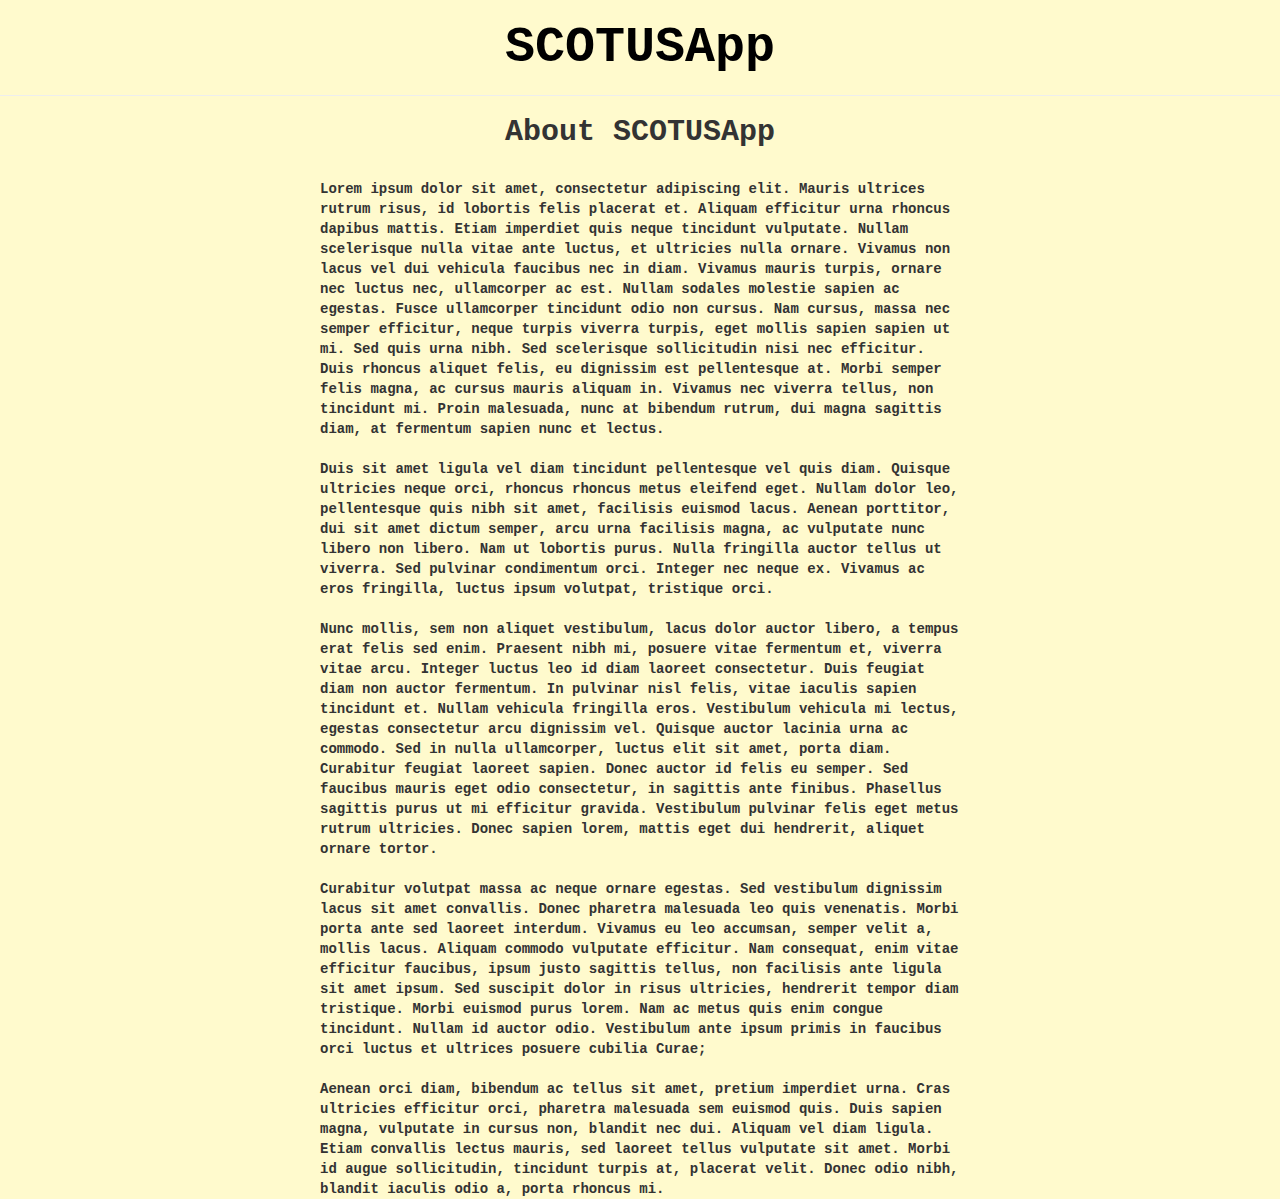
<file: webapp/about.html>
<!DOCTYPE html>
<html>
    <head>
        <meta charset="utf-8">
        <title>About SCOTUSApp</title>
        <!-- Latest compiled and minified CSS -->
        <link rel="stylesheet" href="https://maxcdn.bootstrapcdn.com/bootstrap/3.4.0/css/bootstrap.min.css">
        <!-- jQuery library -->
        <script src="https://ajax.googleapis.com/ajax/libs/jquery/3.4.1/jquery.min.js"></script>
        <!-- Latest compiled JavaScript -->
        <script src="https://maxcdn.bootstrapcdn.com/bootstrap/3.4.0/js/bootstrap.min.js"></script>
    </head>
    <body style="height:100%; background-color: #fffacd; font-family: monospace; font-weight: bold; font-size:14px;">
        <h1 style="text-align: center; font-size: 50px; font-weight: bold;"><a href='index.php' style='color:black;'>SCOTUSApp</a></h1><hr style="background-color:#fffacd;">
        <h2 style="font-size: 30px; font-weight: bold; text-align:center;">About SCOTUSApp</h2><br>
        <div style="width:50%; margin:auto;">
            Lorem ipsum dolor sit amet, consectetur adipiscing elit. Mauris ultrices rutrum risus, id lobortis felis placerat et. Aliquam efficitur urna rhoncus dapibus mattis. Etiam imperdiet quis neque tincidunt vulputate. Nullam scelerisque nulla vitae ante luctus, et ultricies nulla ornare. Vivamus non lacus vel dui vehicula faucibus nec in diam. Vivamus mauris turpis, ornare nec luctus nec, ullamcorper ac est. Nullam sodales molestie sapien ac egestas. Fusce ullamcorper tincidunt odio non cursus. Nam cursus, massa nec semper efficitur, neque turpis viverra turpis, eget mollis sapien sapien ut mi. Sed quis urna nibh. Sed scelerisque sollicitudin nisi nec efficitur. Duis rhoncus aliquet felis, eu dignissim est pellentesque at. Morbi semper felis magna, ac cursus mauris aliquam in. Vivamus nec viverra tellus, non tincidunt mi. Proin malesuada, nunc at bibendum rutrum, dui magna sagittis diam, at fermentum sapien nunc et lectus.
            <br><br>
            Duis sit amet ligula vel diam tincidunt pellentesque vel quis diam. Quisque ultricies neque orci, rhoncus rhoncus metus eleifend eget. Nullam dolor leo, pellentesque quis nibh sit amet, facilisis euismod lacus. Aenean porttitor, dui sit amet dictum semper, arcu urna facilisis magna, ac vulputate nunc libero non libero. Nam ut lobortis purus. Nulla fringilla auctor tellus ut viverra. Sed pulvinar condimentum orci. Integer nec neque ex. Vivamus ac eros fringilla, luctus ipsum volutpat, tristique orci.
            <br><br>
            Nunc mollis, sem non aliquet vestibulum, lacus dolor auctor libero, a tempus erat felis sed enim. Praesent nibh mi, posuere vitae fermentum et, viverra vitae arcu. Integer luctus leo id diam laoreet consectetur. Duis feugiat diam non auctor fermentum. In pulvinar nisl felis, vitae iaculis sapien tincidunt et. Nullam vehicula fringilla eros. Vestibulum vehicula mi lectus, egestas consectetur arcu dignissim vel. Quisque auctor lacinia urna ac commodo. Sed in nulla ullamcorper, luctus elit sit amet, porta diam. Curabitur feugiat laoreet sapien. Donec auctor id felis eu semper. Sed faucibus mauris eget odio consectetur, in sagittis ante finibus. Phasellus sagittis purus ut mi efficitur gravida. Vestibulum pulvinar felis eget metus rutrum ultricies. Donec sapien lorem, mattis eget dui hendrerit, aliquet ornare tortor.
            <br><br>
            Curabitur volutpat massa ac neque ornare egestas. Sed vestibulum dignissim lacus sit amet convallis. Donec pharetra malesuada leo quis venenatis. Morbi porta ante sed laoreet interdum. Vivamus eu leo accumsan, semper velit a, mollis lacus. Aliquam commodo vulputate efficitur. Nam consequat, enim vitae efficitur faucibus, ipsum justo sagittis tellus, non facilisis ante ligula sit amet ipsum. Sed suscipit dolor in risus ultricies, hendrerit tempor diam tristique. Morbi euismod purus lorem. Nam ac metus quis enim congue tincidunt. Nullam id auctor odio. Vestibulum ante ipsum primis in faucibus orci luctus et ultrices posuere cubilia Curae;
            <br><br>
            Aenean orci diam, bibendum ac tellus sit amet, pretium imperdiet urna. Cras ultricies efficitur orci, pharetra malesuada sem euismod quis. Duis sapien magna, vulputate in cursus non, blandit nec dui. Aliquam vel diam ligula. Etiam convallis lectus mauris, sed laoreet tellus vulputate sit amet. Morbi id augue sollicitudin, tincidunt turpis at, placerat velit. Donec odio nibh, blandit iaculis odio a, porta rhoncus mi.
        </div>
    </body>
</html>
</file>
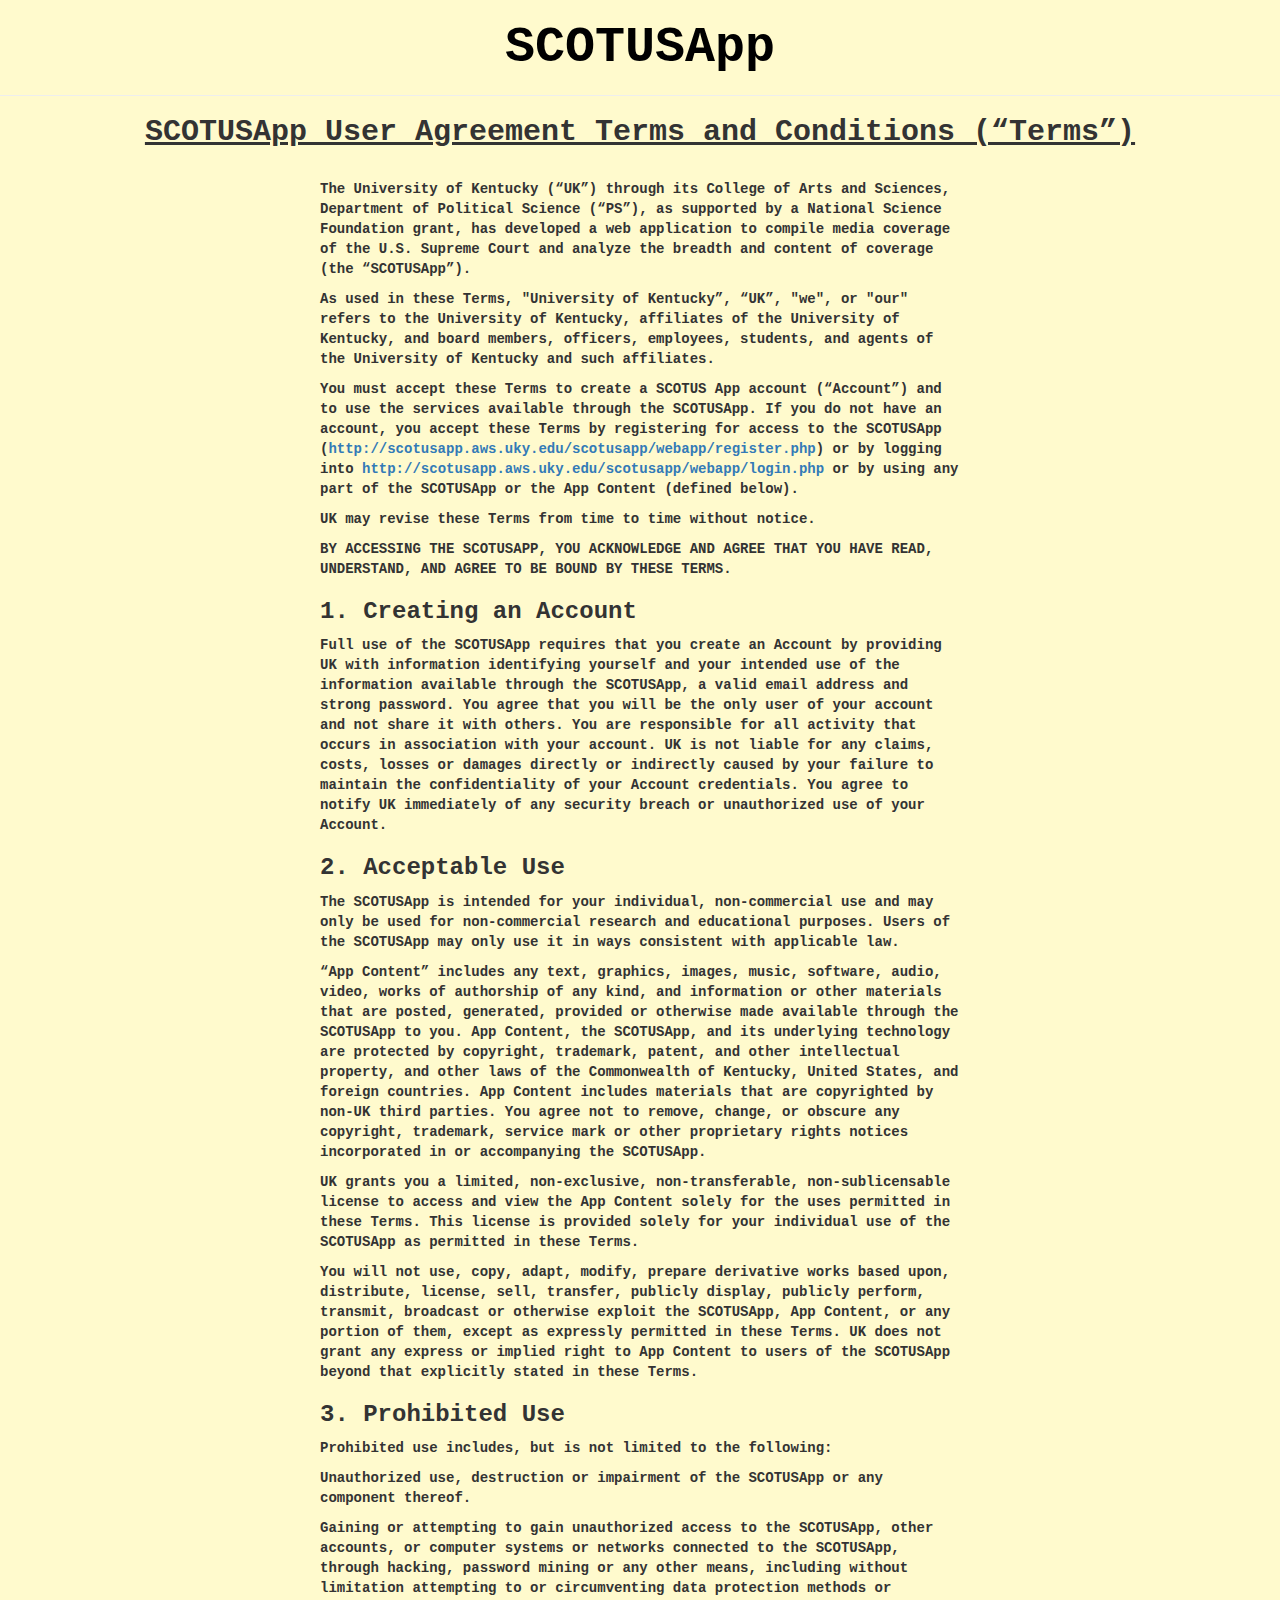
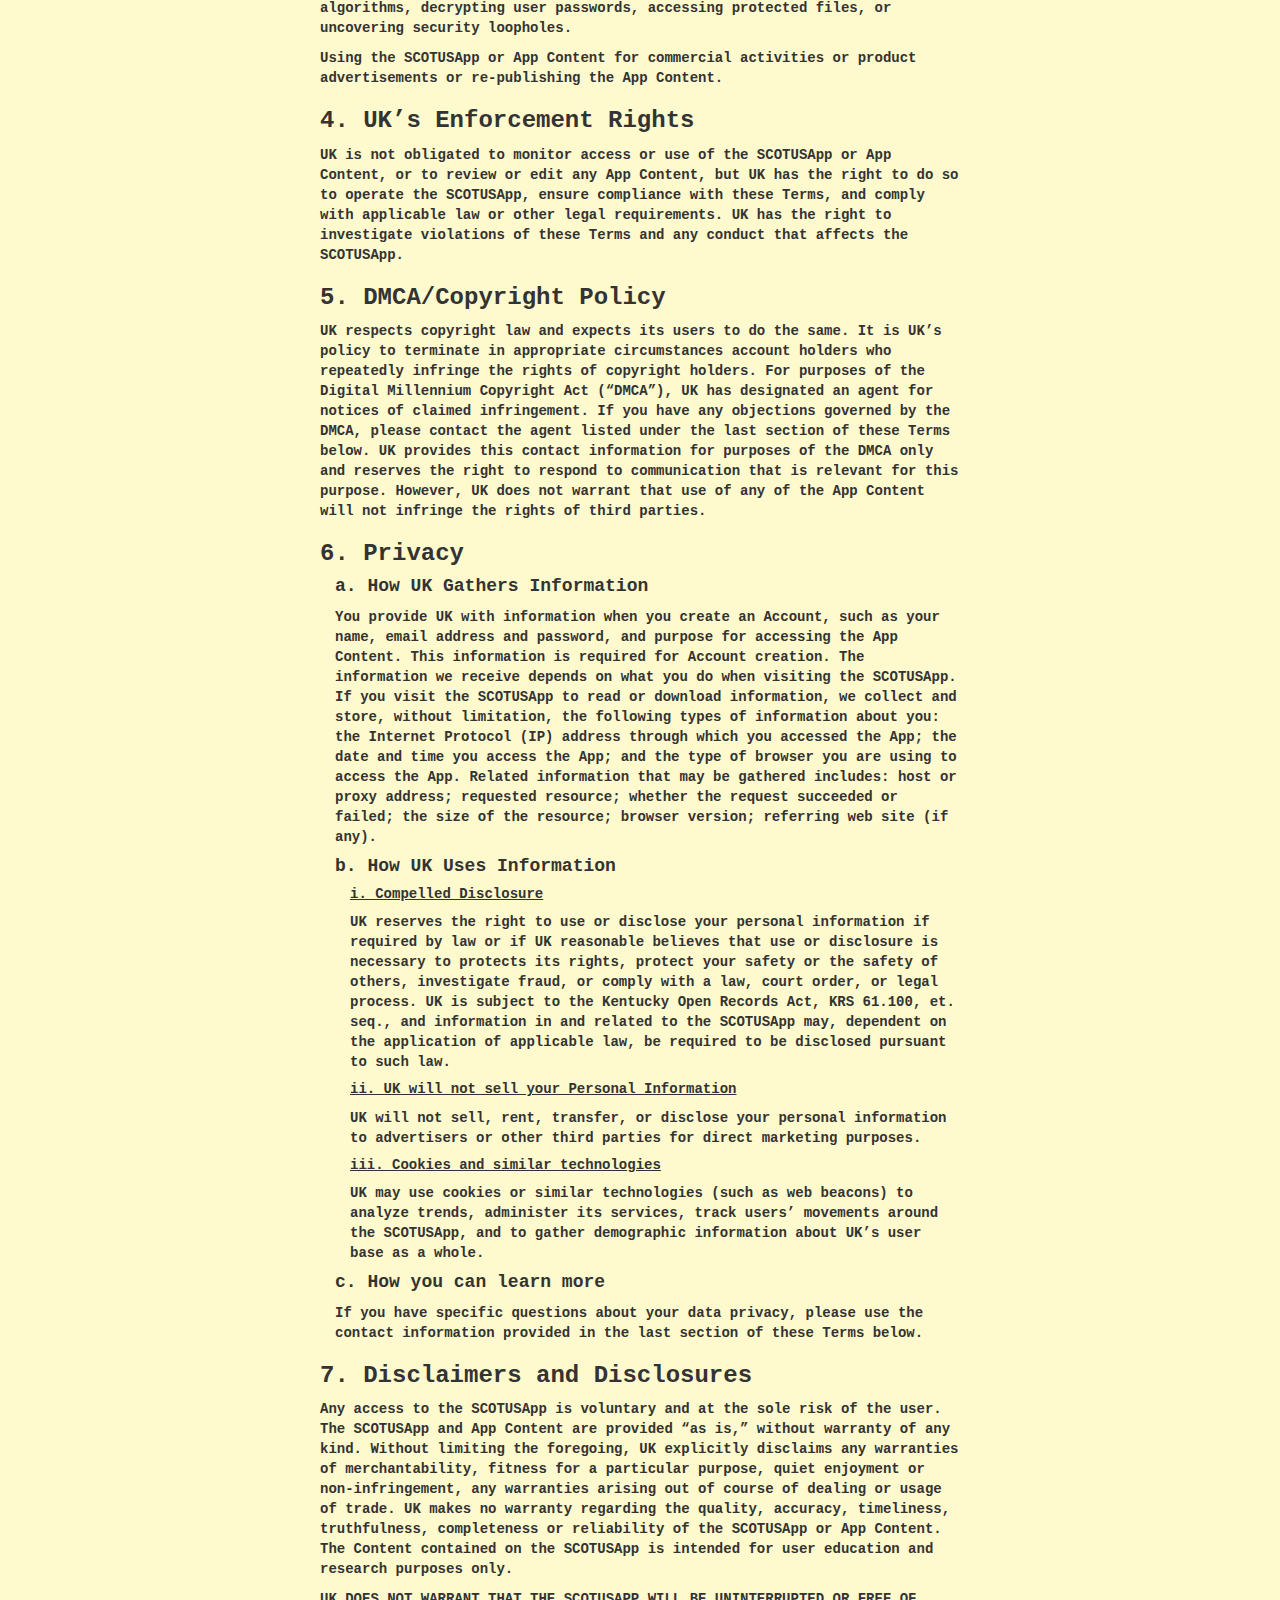
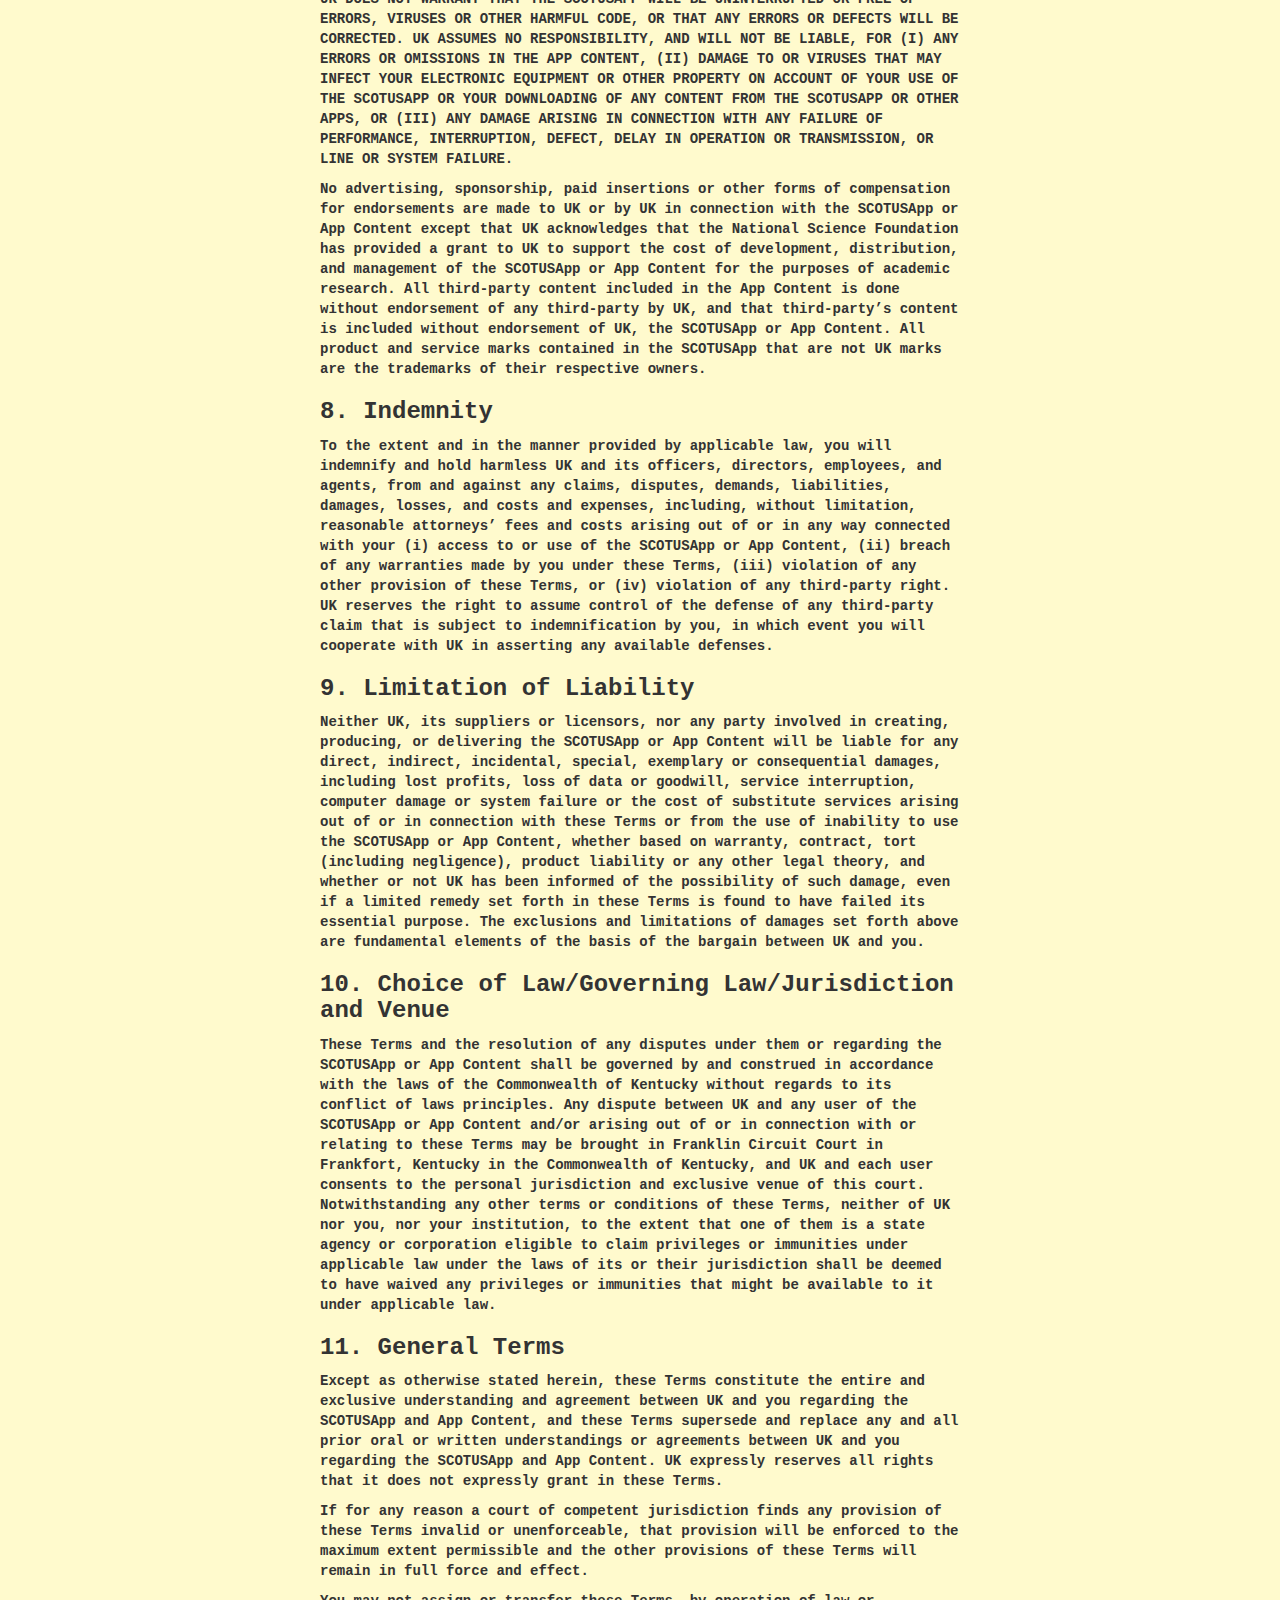
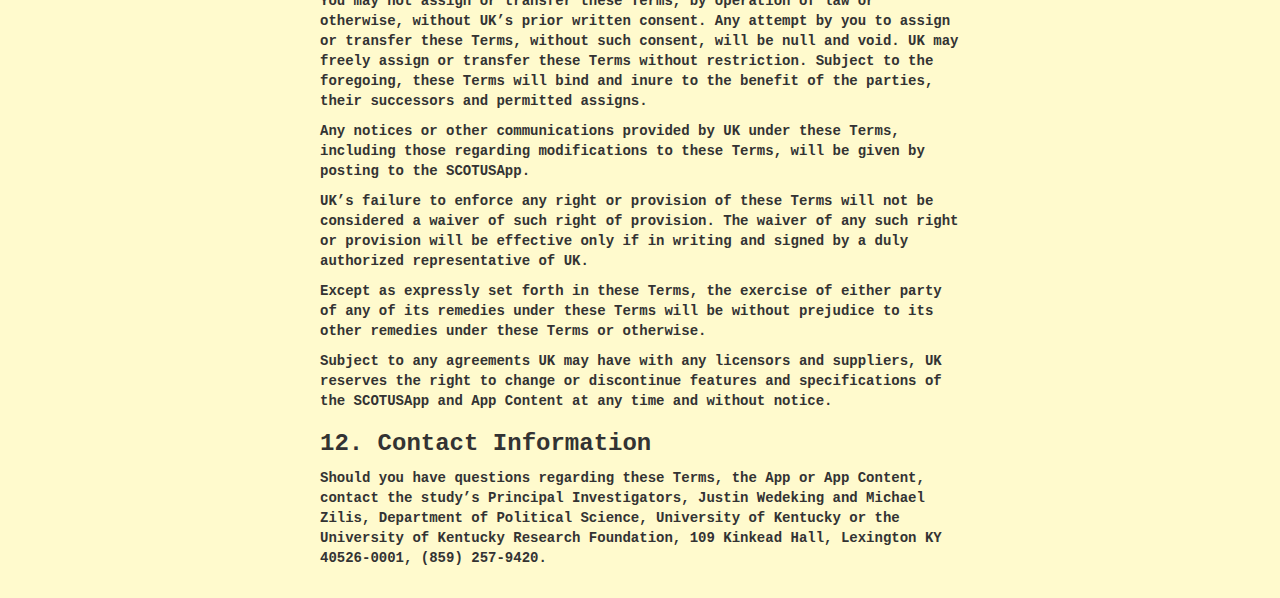
<file: webapp/tos.html>
<!DOCTYPE html>
<html>
    <head>
        <meta charset="utf-8">
        <title>SCOTUSApp - Terms of Use</title>
        <!-- Latest compiled and minified CSS -->
        <link rel="stylesheet" href="https://maxcdn.bootstrapcdn.com/bootstrap/3.4.0/css/bootstrap.min.css">
        <!-- jQuery library -->
        <script src="https://ajax.googleapis.com/ajax/libs/jquery/3.4.1/jquery.min.js"></script>
        <!-- Latest compiled JavaScript -->
        <script src="https://maxcdn.bootstrapcdn.com/bootstrap/3.4.0/js/bootstrap.min.js"></script>
        <style>
        	h1, h2, h3, h4, h5 { font-weight:bold; }
        	.indents h5 {text-decoration:underline; margin-left:30px;}
        	.indents h4 {margin-left:15px;}
        </style>
    </head>
    <body style="height:100%; background-color: #fffacd; font-family: monospace; font-weight: bold; font-size:14px;">
        <h1 style="text-align: center; font-size: 50px; font-weight: bold;"><a href='index.php' style='color:black;'>SCOTUSApp</a></h1><hr style="background-color:#fffacd;">
        <h2 style="font-size: 30px; font-weight: bold; text-align:center;text-decoration:underline">SCOTUSApp User Agreement Terms and Conditions (“Terms”)</h2><br>
        <div style="width:50%; margin:auto;">
            <p>The University of Kentucky (“UK”) through its College of Arts and Sciences, Department of Political Science (“PS”), as supported by a National Science Foundation grant, has developed a web application to compile media coverage of the U.S. Supreme Court and analyze the breadth and content of coverage (the “SCOTUSApp”).</p>
            <p>As used in these Terms, "University of Kentucky”, “UK”, "we", or "our" refers to the University of Kentucky, affiliates of the University of Kentucky, and board members, officers, employees, students, and agents of the University of Kentucky and such affiliates.</p>
            <p>You must accept these Terms to create a SCOTUS App account (“Account”) and to use the services available through the SCOTUSApp. If you do not have an account, you accept these Terms by registering for access to the SCOTUSApp (<a href="http://scotusapp.aws.uky.edu/scotusapp/webapp/register.php">http://scotusapp.aws.uky.edu/scotusapp/webapp/register.php</a>) or by logging into <a href="http://scotusapp.aws.uky.edu/scotusapp/webapp/login.php">http://scotusapp.aws.uky.edu/scotusapp/webapp/login.php</a> or by using any part of the SCOTUSApp or the App Content (defined below).</p>
			<p>UK may revise these Terms from time to time without notice.</p>
			<p>BY ACCESSING THE SCOTUSAPP, YOU ACKNOWLEDGE AND AGREE THAT YOU HAVE READ, UNDERSTAND, AND AGREE TO BE BOUND BY THESE TERMS.</p>
			<h3>1.	Creating an Account</h3>
			<p>Full use of the SCOTUSApp requires that you create an Account by providing UK with information identifying yourself and your intended use of the information available through the SCOTUSApp, a valid email address and strong password. You agree that you will be the only user of your account and not share it with others. You are responsible for all activity that occurs in association with your account. UK is not liable for any claims, costs, losses or damages directly or indirectly caused by your failure to maintain the confidentiality of your Account credentials. You agree to notify UK immediately of any security breach or unauthorized use of your Account.</p>
			<h3>2.	Acceptable Use</h3>
			<p>The SCOTUSApp is intended for your individual, non-commercial use and may only be used for non-commercial research and educational purposes. Users of the SCOTUSApp may only use it in ways consistent with applicable law.</p>  
			<p>“App Content” includes any text, graphics, images, music, software, audio, video, works of authorship of any kind, and information or other materials that are posted, generated, provided or otherwise made available through the SCOTUSApp to you. App Content, the SCOTUSApp, and its underlying technology are protected by copyright, trademark, patent, and other intellectual property, and other laws of the Commonwealth of Kentucky, United States, and foreign countries. App Content includes materials that are copyrighted by non-UK third parties. You agree not to remove, change, or obscure any copyright, trademark, service mark or other proprietary rights notices incorporated in or accompanying the SCOTUSApp.</p>
			<p>UK grants you a limited, non-exclusive, non-transferable, non-sublicensable license to access and view the App Content solely for the uses permitted in these Terms. This license is provided solely for your individual use of the SCOTUSApp as permitted in these Terms.</p>
			<p>You will not use, copy, adapt, modify, prepare derivative works based upon, distribute, license, sell, transfer, publicly display, publicly perform, transmit, broadcast or otherwise exploit the SCOTUSApp, App Content, or any portion of them, except as expressly permitted in these Terms. UK does not grant any express or implied right to App Content to users of the SCOTUSApp beyond that explicitly stated in these Terms.</p>
			<h3>3.	Prohibited Use</h3>
			<p>Prohibited use includes, but is not limited to the following:</p>
			<p>Unauthorized use, destruction or impairment of the SCOTUSApp or any component thereof.</p>
			<p>Gaining or attempting to gain unauthorized access to the SCOTUSApp, other accounts, or computer systems or networks connected to the SCOTUSApp, through hacking, password mining or any other means, including without limitation attempting to or circumventing data protection methods or algorithms, decrypting user passwords, accessing protected files, or uncovering security loopholes.</p> 
			<p>Using the SCOTUSApp or App Content for commercial activities or product advertisements or re-publishing the App Content.</p>
			<h3>4.	UK’s Enforcement Rights</h3>
			UK is not obligated to monitor access or use of the SCOTUSApp or App Content, or to review or edit any App Content, but UK has the right to do so to operate the SCOTUSApp, ensure compliance with these Terms, and comply with applicable law or other legal requirements. UK has the right to investigate violations of these Terms and any conduct that affects the SCOTUSApp. 
			<h3>5.	DMCA/Copyright Policy</h3>
			UK respects copyright law and expects its users to do the same. It is UK’s policy to terminate in appropriate circumstances account holders who repeatedly infringe the rights of copyright holders. For purposes of the Digital Millennium Copyright Act (“DMCA”), UK has designated an agent for notices of claimed infringement. If you have any objections governed by the DMCA, please contact the agent listed under the last section of these Terms below. UK provides this contact information for purposes of the DMCA only and reserves the right to respond to communication that is relevant for this purpose. However, UK does not warrant that use of any of the App Content will not infringe the rights of third parties.
			<div class="indents"> 
				<h3>6.	Privacy</h3>
				<h4>a.	How UK Gathers Information</h4>
				<p style="margin-left:15px">You provide UK with information when you create an Account, such as your name, email address and password, and purpose for accessing the App Content. This information is required for Account creation. 
				The information we receive depends on what you do when visiting the SCOTUSApp. If you visit the SCOTUSApp to read or download information, we collect and store, without limitation, the following types of information about you:  the Internet Protocol (IP) address through which you accessed the App; the date and time you access the App; and the type of browser you are using to access the App.  Related information that may be gathered includes:  host or proxy address; requested resource; whether the request succeeded or failed; the size of the resource; browser version; referring web site (if any).</p>
				<h4>b.	How UK Uses Information</h4>
				<h5>i.	Compelled Disclosure</h5>
				<p style="margin-left:30px">UK reserves the right to use or disclose your personal information if required by law or if UK reasonable believes that use or disclosure is necessary to protects its rights, protect your safety or the safety of others, investigate fraud, or comply with a law, court order, or legal process. UK is subject to the Kentucky Open Records Act, KRS 61.100, et. seq., and information in and related to the SCOTUSApp may, dependent on the application of applicable law, be required to be disclosed pursuant to such law.</p>
				<h5>ii.	UK will not sell your Personal Information</h5>
				<p style="margin-left:30px">UK will not sell, rent, transfer, or disclose your personal information to advertisers or other third parties for direct marketing purposes.</p>
				<h5>iii.	Cookies and similar technologies</h5>
				<p style="margin-left:30px">UK may use cookies or similar technologies (such as web beacons) to analyze trends, administer its services, track users’ movements around the SCOTUSApp, and to gather demographic information about UK’s user base as a whole.</p>
				<h4>c.	How you can learn more</h4>
				<p style="margin-left:15px">If you have specific questions about your data privacy, please use the contact information provided in the last section of these Terms below.</p> 
			</div>
			<h3>7.	Disclaimers and Disclosures</h3>
			<p>Any access to the SCOTUSApp is voluntary and at the sole risk of the user. The SCOTUSApp and App Content are provided “as is,” without warranty of any kind. Without limiting the foregoing, UK explicitly disclaims any warranties of merchantability, fitness for a particular purpose, quiet enjoyment or non-infringement, any warranties arising out of course of dealing or usage of trade. UK makes no warranty regarding the quality, accuracy, timeliness, truthfulness, completeness or reliability of the SCOTUSApp or App Content. The Content contained on the SCOTUSApp is intended for user education and research purposes only.</p>
			<p>UK DOES NOT WARRANT THAT THE SCOTUSAPP WILL BE UNINTERRUPTED OR FREE OF ERRORS, VIRUSES OR OTHER HARMFUL CODE, OR THAT ANY ERRORS OR DEFECTS WILL BE CORRECTED. UK ASSUMES NO RESPONSIBILITY, AND WILL NOT BE LIABLE, FOR (I) ANY ERRORS OR OMISSIONS IN THE APP CONTENT, (II) DAMAGE TO OR VIRUSES THAT MAY INFECT YOUR ELECTRONIC EQUIPMENT OR OTHER PROPERTY ON ACCOUNT OF YOUR USE OF THE SCOTUSAPP OR YOUR DOWNLOADING OF ANY CONTENT FROM THE SCOTUSAPP OR OTHER APPS, OR (III) ANY DAMAGE ARISING IN CONNECTION WITH ANY FAILURE OF PERFORMANCE, INTERRUPTION, DEFECT, DELAY IN OPERATION OR TRANSMISSION, OR LINE OR SYSTEM FAILURE.</p> 
			<p>No advertising, sponsorship, paid insertions or other forms of compensation for endorsements are made to UK or by UK in connection with the SCOTUSApp or App Content except that UK acknowledges that the National Science Foundation has provided a grant to UK to support the cost of development, distribution, and management of the SCOTUSApp or App Content for the purposes of academic research. All third-party content included in the App Content is done without endorsement of any third-party by UK, and that third-party’s content is included without endorsement of UK, the SCOTUSApp or App Content. All product and service marks contained in the SCOTUSApp that are not UK marks are the trademarks of their respective owners.</p>
			<h3>8.	Indemnity</h3>
			<p>To the extent and in the manner provided by applicable law, you will indemnify and hold harmless UK and its officers, directors, employees, and agents, from and against any claims, disputes, demands, liabilities, damages, losses, and costs and expenses, including, without limitation, reasonable attorneys’ fees and costs arising out of or in any way connected with your (i) access to or use of the SCOTUSApp or App Content, (ii) breach of any warranties made by you under these Terms, (iii) violation of any other provision of these Terms, or (iv) violation of any third-party right. UK reserves the right to assume control of the defense of any third-party claim that is subject to indemnification by you, in which event you will cooperate with UK in asserting any available defenses.</p>
			<h3>9.	Limitation of Liability</h3>
			<p>Neither UK, its suppliers or licensors, nor any party involved in creating, producing, or delivering the SCOTUSApp or App Content will be liable for any direct, indirect, incidental, special, exemplary or consequential damages, including lost profits, loss of data or goodwill, service interruption, computer damage or system failure or the cost of substitute services arising out of or in connection with these Terms or from the use of inability to use the SCOTUSApp or App Content, whether based on warranty, contract, tort (including negligence), product liability or any other legal theory, and whether or not UK has been informed of the possibility of such damage, even if a limited remedy set forth in these Terms is found to have failed its essential purpose. The exclusions and limitations of damages set forth above are fundamental elements of the basis of the bargain between UK and you.</p> 
			<h3>10.	Choice of Law/Governing Law/Jurisdiction and Venue</h3>
			<p>These Terms and the resolution of any disputes under them or regarding the SCOTUSApp or App Content shall be governed by and construed in accordance with the laws of the Commonwealth of Kentucky without regards to its conflict of laws principles. Any dispute between UK and any user of the SCOTUSApp or App Content and/or arising out of or in connection with or relating to these Terms may be brought in Franklin Circuit Court in Frankfort, Kentucky in the Commonwealth of Kentucky, and UK and each user consents to the personal jurisdiction and exclusive venue of this court.  Notwithstanding any other terms or conditions of these Terms, neither of UK nor you, nor your institution, to the extent that one of them is a state agency or corporation eligible to claim privileges or immunities under applicable law under the laws of its or their jurisdiction shall be deemed to have waived any privileges or immunities that might be available to it under applicable law.</p>
			<h3>11.	General Terms</h3>
			<p>Except as otherwise stated herein, these Terms constitute the entire and exclusive  understanding and agreement between UK and you regarding the SCOTUSApp and App Content, and these Terms supersede and replace any and all prior oral or written understandings or agreements between UK and you regarding the SCOTUSApp and App Content. UK expressly reserves all rights that it does not expressly grant in these Terms.</p>
			<p>If for any reason a court of competent jurisdiction finds any provision of these Terms invalid or unenforceable, that provision will be enforced to the maximum extent permissible and the other provisions of these Terms will remain in full force and effect.</p>
			<p>You may not assign or transfer these Terms, by operation of law or otherwise, without UK’s prior written consent. Any attempt by you to assign or transfer these Terms, without such consent, will be null and void. UK may freely assign or transfer these Terms without restriction. Subject to the foregoing, these Terms will bind and inure to the benefit of the parties, their successors and permitted assigns.</p>
			<p>Any notices or other communications provided by UK under these Terms, including those regarding modifications to these Terms, will be given by posting to the SCOTUSApp.</p>
			<p>UK’s failure to enforce any right or provision of these Terms will not be considered a waiver of such right of provision. The waiver of any such right or provision will be effective only if in writing and signed by a duly authorized representative of UK.</p>
			<p>Except as expressly set forth in these Terms, the exercise of either party of any of its remedies under these Terms will be without prejudice to its other remedies under these Terms or otherwise.</p>
			<p>Subject to any agreements UK may have with any licensors and suppliers, UK reserves the right to change or discontinue features and specifications of the SCOTUSApp and App Content at any time and without notice.</p>
			<h3>12.	Contact Information</h3>
			<p>Should you have questions regarding these Terms, the App or App Content, contact the study’s Principal Investigators, Justin Wedeking and Michael Zilis, Department of Political Science, University of Kentucky or the University of Kentucky Research Foundation, 109 Kinkead Hall, Lexington KY 40526-0001, (859) 257-9420.</p>
        </div>
    </body>
</html>
</file>
